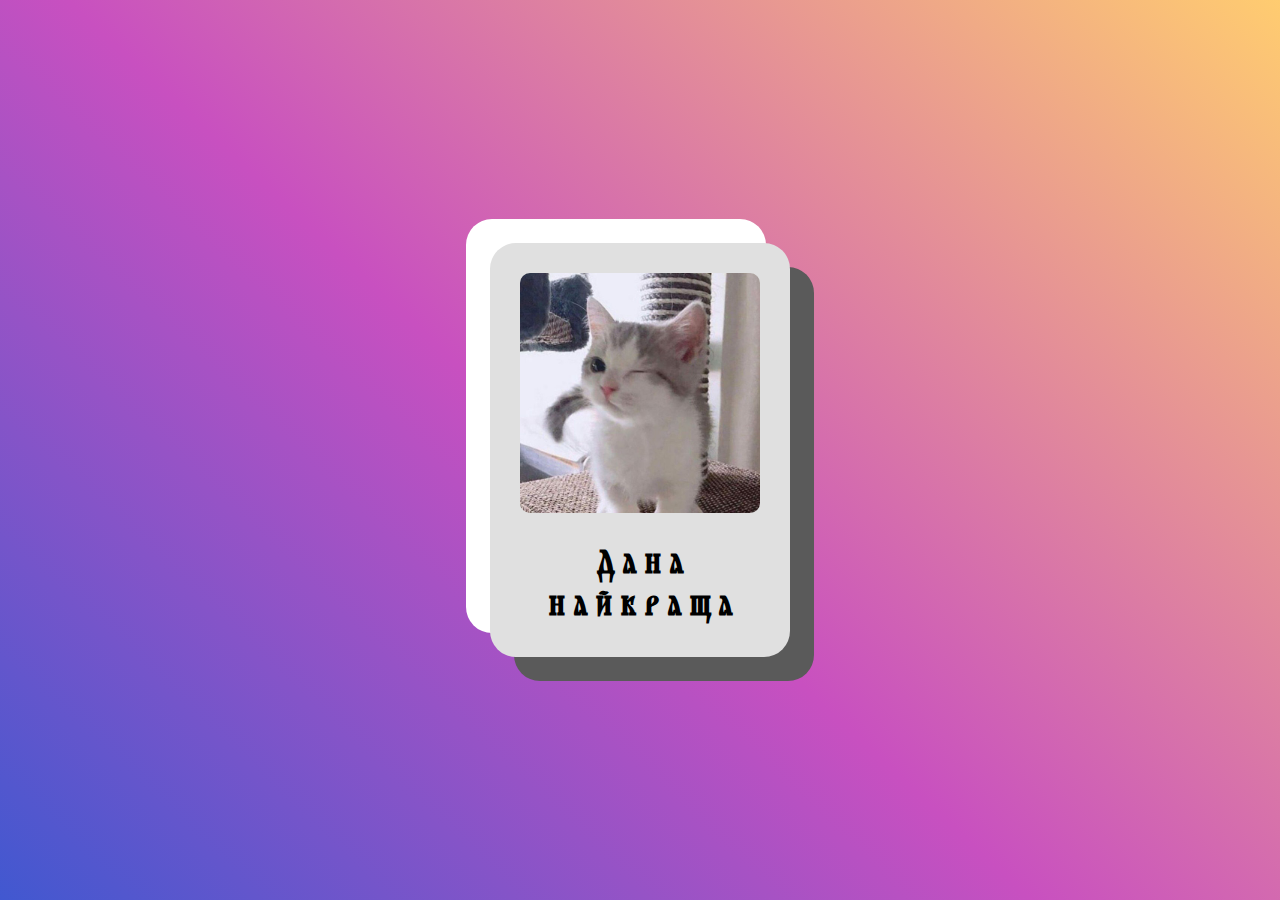
<file: index.html>
<!DOCTYPE html>
<html lang="ua">

<head>
    <meta charset="UTF-8">
    <meta http-equiv="X-UA-Compatible" content="IE=edge">
    <meta name="viewport" content="width=device-width, initial-scale=1.0">
    <title>Dana the best</title>
    <link rel="stylesheet" href="style.css">
</head>

<body>
    <main class="block">
        <img class="block__logo" src="logo.jpg" alt="Дана лучшая" title="Дана лучшая">
        <h1 class="block__title">
            <span class="text-item">Д</span>
            <span class="text-item">а</span>
            <span class="text-item">н</span>
            <span class="text-item">а</span>
            <br>
            <span class="text-item">н</span>
            <span class="text-item">а</span>
            <span class="text-item">й</span>
            <span class="text-item">к</span>
            <span class="text-item">р</span>
            <span class="text-item">а</span>
            <span class="text-item">щ</span>
            <span class="text-item">а</span>
        </h1>
    </main>
</body>

</html>
</file>
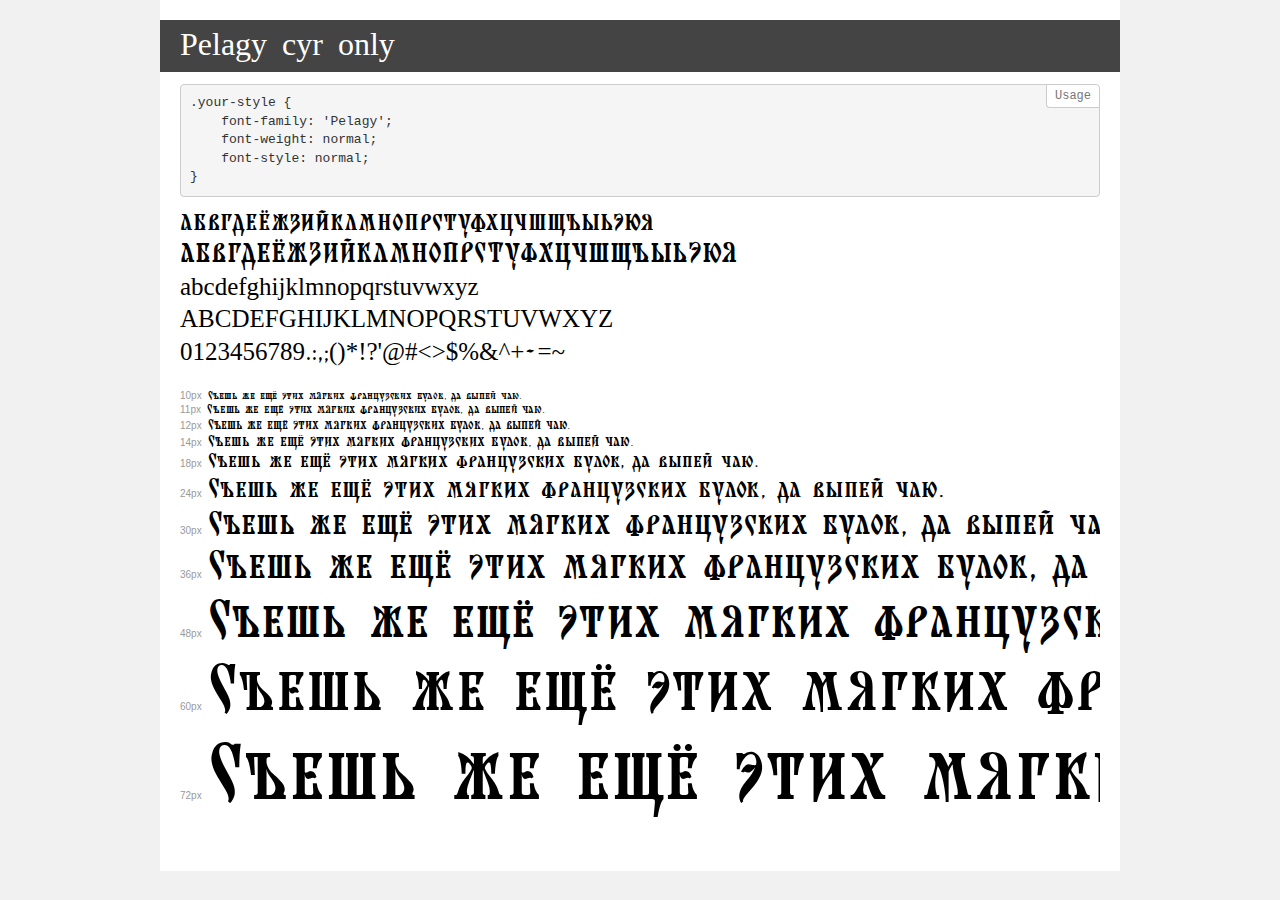
<file: demo.html>
<!DOCTYPE html>
<html>
<head>
	<meta charset="utf-8">
	<meta http-equiv="X-UA-Compatible" content="IE=edge">
	<meta name="viewport" content="width=device-width, initial-scale=1">
	<meta name="robots" content="noindex, noarchive">
	<title>Transfonter demo</title>
	<link href="stylesheet.css" rel="stylesheet">
	<style>
		/*
		http://meyerweb.com/eric/tools/css/reset/
		v2.0 | 20110126
		License: none (public domain)
		*/
		html, body, div, span, applet, object, iframe,
		h1, h2, h3, h4, h5, h6, p, blockquote, pre,
		a, abbr, acronym, address, big, cite, code,
		del, dfn, em, img, ins, kbd, q, s, samp,
		small, strike, strong, sub, sup, tt, var,
		b, u, i, center,
		dl, dt, dd, ol, ul, li,
		fieldset, form, label, legend,
		table, caption, tbody, tfoot, thead, tr, th, td,
		article, aside, canvas, details, embed,
		figure, figcaption, footer, header, hgroup,
		menu, nav, output, ruby, section, summary,
		time, mark, audio, video {
			margin: 0;
			padding: 0;
			border: 0;
			font-size: 100%;
			font: inherit;
			vertical-align: baseline;
		}
		/* HTML5 display-role reset for older browsers */
		article, aside, details, figcaption, figure,
		footer, header, hgroup, menu, nav, section {
			display: block;
		}
		body {
			line-height: 1;
		}
		ol, ul {
			list-style: none;
		}
		blockquote, q {
			quotes: none;
		}
		blockquote:before, blockquote:after,
		q:before, q:after {
			content: '';
			content: none;
		}
		table {
			border-collapse: collapse;
			border-spacing: 0;
		}
		/* common styles */
		body {
			background: #f1f1f1;
			color: #000;
		}
		.page {
			background: #fff;
			width: 920px;
			margin: 0 auto;
			padding: 20px 20px 0 20px;
			overflow: hidden;
		}
		.font-container {
			overflow-x: auto;
			overflow-y: hidden;
			margin-bottom: 40px;
			line-height: 1.3;
			white-space: nowrap;
			padding-bottom: 5px;
		}
		h1 {
			position: relative;
			background: #444;
			font-size: 32px;
			color: #fff;
			padding: 10px 20px;
			margin: 0 -20px 12px -20px;
		}
		.letters {
			font-size: 25px;
			margin-bottom: 20px;
		}
		.s10:before {
			content: '10px';
		}
		.s11:before {
			content: '11px';
		}
		.s12:before {
			content: '12px';
		}
		.s14:before {
			content: '14px';
		}
		.s18:before {
			content: '18px';
		}
		.s24:before {
			content: '24px';
		}
		.s30:before {
			content: '30px';
		}
		.s36:before {
			content: '36px';
		}
		.s48:before {
			content: '48px';
		}
		.s60:before {
			content: '60px';
		}
		.s72:before {
			content: '72px';
		}
		.s10:before, .s11:before, .s12:before, .s14:before,
		.s18:before, .s24:before, .s30:before, .s36:before,
		.s48:before, .s60:before, .s72:before {
			font-family: Arial, sans-serif;
			font-size: 10px;
			font-weight: normal;
			font-style: normal;
			color: #999;
			padding-right: 6px;
		}
		pre {
			display: block;
			position: relative;
			padding: 9px;
			margin: 0 0 10px;
			font-family: Monaco, Menlo, Consolas, "Courier New", monospace !important;
			font-size: 13px;
			line-height: 1.428571429;
			color: #333;
			font-weight: normal !important;
			font-style: normal !important;
			background-color: #f5f5f5;
			border: 1px solid #ccc;
			overflow-x: auto;
			border-radius: 4px;
		}
		pre:after {
			display: block;
			position: absolute;
			right: 0;
			top: 0;
			content: 'Usage';
			line-height: 1;
			padding: 5px 8px;
			font-size: 12px;
			color: #767676;
			background-color: #fff;
			border: 1px solid #ccc;
			border-right: none;
			border-top: none;
			border-radius: 0 4px 0 4px;
			z-index: 10;
		}
		/* responsive */
		@media (max-width: 959px) {
			.page {
				width: auto;
				margin: 0;
			}
		}
	</style>
</head>
<body>
<div class="page">
	<div class="demo" style="font-family: 'Pelagy'; font-weight: normal; font-style: normal;">
		<h1>Pelagy cyr only</h1>
		<pre>.your-style {
    font-family: 'Pelagy';
    font-weight: normal;
    font-style: normal;
}</pre>
		<div class="font-container">
			<p class="letters">
				абвгдеёжзийклмнопрстуфхцчшщъыьэюя <br />
				АБВГДЕЁЖЗИЙКЛМНОПРСТУФХЦЧШЩЪЫЬЭЮЯ <br />
				abcdefghijklmnopqrstuvwxyz <br />
				ABCDEFGHIJKLMNOPQRSTUVWXYZ <br />				0123456789.:,;()*!?'@#<>$%&^+-=~
			</p>
			<p class="s10" style="font-size: 10px;">Съешь же ещё этих мягких французских булок, да выпей чаю.</p>
			<p class="s11" style="font-size: 11px;">Съешь же ещё этих мягких французских булок, да выпей чаю.</p>
			<p class="s12" style="font-size: 12px;">Съешь же ещё этих мягких французских булок, да выпей чаю.</p>
			<p class="s14" style="font-size: 14px;">Съешь же ещё этих мягких французских булок, да выпей чаю.</p>
			<p class="s18" style="font-size: 18px;">Съешь же ещё этих мягких французских булок, да выпей чаю.</p>
			<p class="s24" style="font-size: 24px;">Съешь же ещё этих мягких французских булок, да выпей чаю.</p>
			<p class="s30" style="font-size: 30px;">Съешь же ещё этих мягких французских булок, да выпей чаю.</p>
			<p class="s36" style="font-size: 36px;">Съешь же ещё этих мягких французских булок, да выпей чаю.</p>
			<p class="s48" style="font-size: 48px;">Съешь же ещё этих мягких французских булок, да выпей чаю.</p>
			<p class="s60" style="font-size: 60px;">Съешь же ещё этих мягких французских булок, да выпей чаю.</p>
			<p class="s72" style="font-size: 72px;">Съешь же ещё этих мягких французских булок, да выпей чаю.</p>
		</div>
	</div>
</div>
</body>
</html>
</file>
<file: style.css>
*,*::before,*::after{padding:0;margin:0;border:0;box-sizing:border-box;}a{text-decoration:none;}ul,ol,li{list-style:none;}h1,h2,h3,h4,h5,h6{font-size:inherit;font-weight:inherit;}img{vertical-align:top;}html,body{height:100%;}

@font-face {
	font-family: 'Pelagy';
    src: url('Pelagy.eot');
	src: local('Pelagy cyr only'), local('Pelagy'),
		url('Pelagy.eot?#iefix') format('embedded-opentype'),
		url('Pelagy.woff') format('woff'),
		url('Pelagy.ttf') format('truetype');
	font-weight: normal;
	font-style: normal;
}


body{
    font-family: 'Pelagy';
    background: #4158D0 linear-gradient(43deg, #4158D0 0%, #C850C0 46%, #FFCC70 100%);
    display: flex;
    justify-content: center;
    align-items: center;
    font-weight: 800;
    padding: 0 40px;
    overflow: hidden;
    max-height: 100%;
}

.block {
    padding: 30px;
    border-radius: 26px;
    background: #e0e0e0;
    box-shadow:  24px 24px 0px #5a5a5a, -24px -24px 0px #ffffff;
    display: flex;
    justify-content: center;
    align-items: center;
    flex-direction: column;
    max-width: 300px;
    max-height: 100%;
}

.block__logo {
    width: 100%;
    border-radius: 10px;
    transition: 250ms;
}
.block__logo:hover {
    transform: scale(1.1);
    box-shadow: 0 7px 10px 4px rgb(109, 109, 109);
}

.block__title {
    margin-top: 30px;
    text-align: center;
    transition: 200ms;
}

.text-item {
    font-size: 30px;
    display: inline-block;
    line-height: 1.4em;
    transition: 250ms;
    animation: title 6s ease infinite;
}
.text-item:hover {
    transform: scale(1.5);
    color: #4158D0 !important;
}

@keyframes title {
    45% {
        color: #C850C0;
    }
    55% {
        color: #C850C0
    }
}

@media (max-width: 360px) {
    .text-item {
        font-size: 26px;
    }
}
</file>
<file: stylesheet.css>
/* This stylesheet generated by Transfonter (https://transfonter.org) on July 1, 2017 2:48 PM */

@font-face {
	font-family: 'Pelagy';
	src: url('Pelagy.eot');
	src: local('Pelagy cyr only'), local('Pelagy'),
		url('Pelagy.eot?#iefix') format('embedded-opentype'),
		url('Pelagy.woff') format('woff'),
		url('Pelagy.ttf') format('truetype');
	font-weight: normal;
	font-style: normal;
}
</file>
